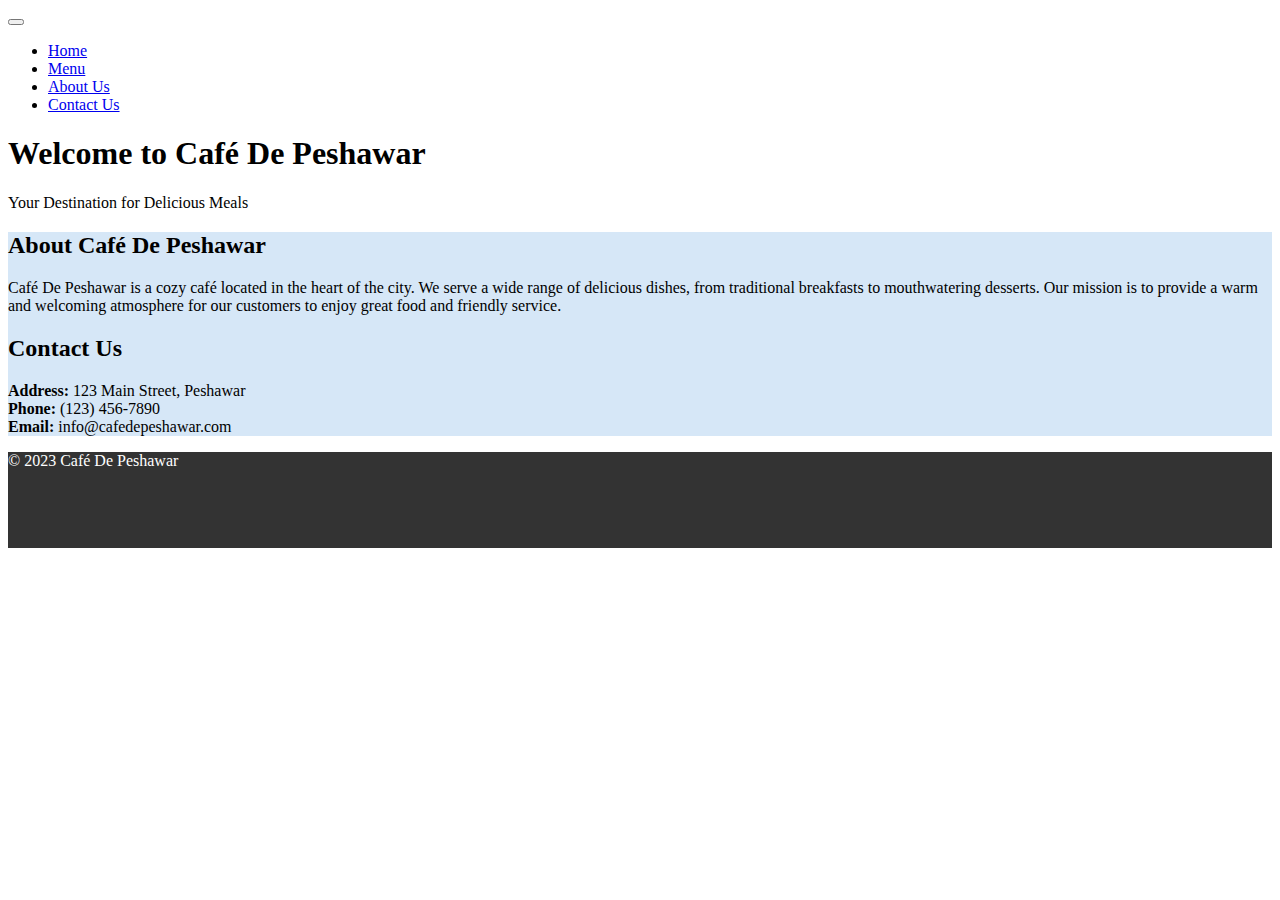
<file: index.html>
<!DOCTYPE html>
<html lang="en">
  <head>
    <meta charset="UTF-8" />
    <meta name="viewport" content="width=device-width, initial-scale=1.0" />
    <title>Café De Peshawar</title>
    <link rel="stylesheet" href="style.css" />
    <link
      href="https://cdn.jsdelivr.net/npm/bootstrap@5.3.2/dist/css/bootstrap.min.css"
      rel="stylesheet"
      integrity="sha384-T3c6CoIi6uLrA9TneNEoa7RxnatzjcDSCmG1MXxSR1GAsXEV/Dwwykc2MPK8M2HN"
      crossorigin="anonymous"
    />
    <link rel="preconnect" href="https://fonts.googleapis.com">
<link rel="preconnect" href="https://fonts.gstatic.com" crossorigin>
<link href="https://fonts.googleapis.com/css2?family=Wellfleet&display=swap" rel="stylesheet">
  </head>
  <body>

    <nav
      class="navbar navbar-expand-lg navbar-dark bg-dark"
      data-bs-theme="dark"
    >
      <div class="container-fluid text-light">
        <button
          class="navbar-toggler"
          type="button"
          data-bs-toggle="collapse"
          data-bs-target="#navbarSupportedContent"
          aria-controls="navbarSupportedContent"
          aria-expanded="false"
          aria-label="Toggle navigation"
        >
          <span class="navbar-toggler-icon"></span>
        </button>
        <div
          class="collapse navbar-collapse justify-content-evenly"
          id="navbarSupportedContent"
        >
          <ul class="navbar-nav mb-2 mb-lg-0">
            <li class="nav-item mx-4">
              <a class="nav-link active" href="index.html">Home</a>
            </li>
            <li class="nav-item mx-4">
              <a class="nav-link" href="menu.html">Menu</a>
            </li>
            <li class="nav-item">
              <a class="nav-link mx-4" href="about.html">About Us</a>
            </li>
            <li class="nav-item">
              <a class="nav-link mx-4" href="contact.html">Contact Us</a>
            </li>
          </ul>
        </div>
      </div>
    </nav>

    <!-- Main Content (Homepage) -->
    <header class=" py-3 container-fluid text-center welcome">
      <div class="container-fluid ">
        <h1>Welcome to Café De Peshawar</h1>
        <p>Your Destination for Delicious Meals</p>
      </div>
    </header>
    
    <!-- About Café Section -->
    <div class="container-fluid about">
    <section class="py-5 container-fluid text-center">
      <h2 class="px-1">About Café De Peshawar</h2>
      <p>
        Café De Peshawar is a cozy café located in the heart of the city. We
        serve a wide range of delicious dishes, from traditional breakfasts to
        mouthwatering desserts. Our mission is to provide a warm and welcoming
        atmosphere for our customers to enjoy great food and friendly service.
      </p>
    </section>

    <!-- Contact Information -->
    <section  id="contact" class="py-3 container-fluid text-center">
      <h2>Contact Us</h2>
      <p>
        <strong>Address:</strong> 123 Main Street, Peshawar<br />
        <strong>Phone:</strong> (123) 456-7890<br />
        <strong>Email:</strong> info@cafedepeshawar.com
      </p>
    </section>
    </div>

    <!-- Footer -->
    <footer class="py-5 container-fluid text-center">
      <p>&copy; 2023 Café De Peshawar</p>
    </footer>
    <script
      src="https://cdn.jsdelivr.net/npm/bootstrap@5.3.2/dist/js/bootstrap.bundle.min.js"
      integrity="sha384-C6RzsynM9kWDrMNeT87bh95OGNyZPhcTNXj1NW7RuBCsyN/o0jlpcV8Qyq46cDfL"
      crossorigin="anonymous"
    ></script>
  </body>
</html>
</file>
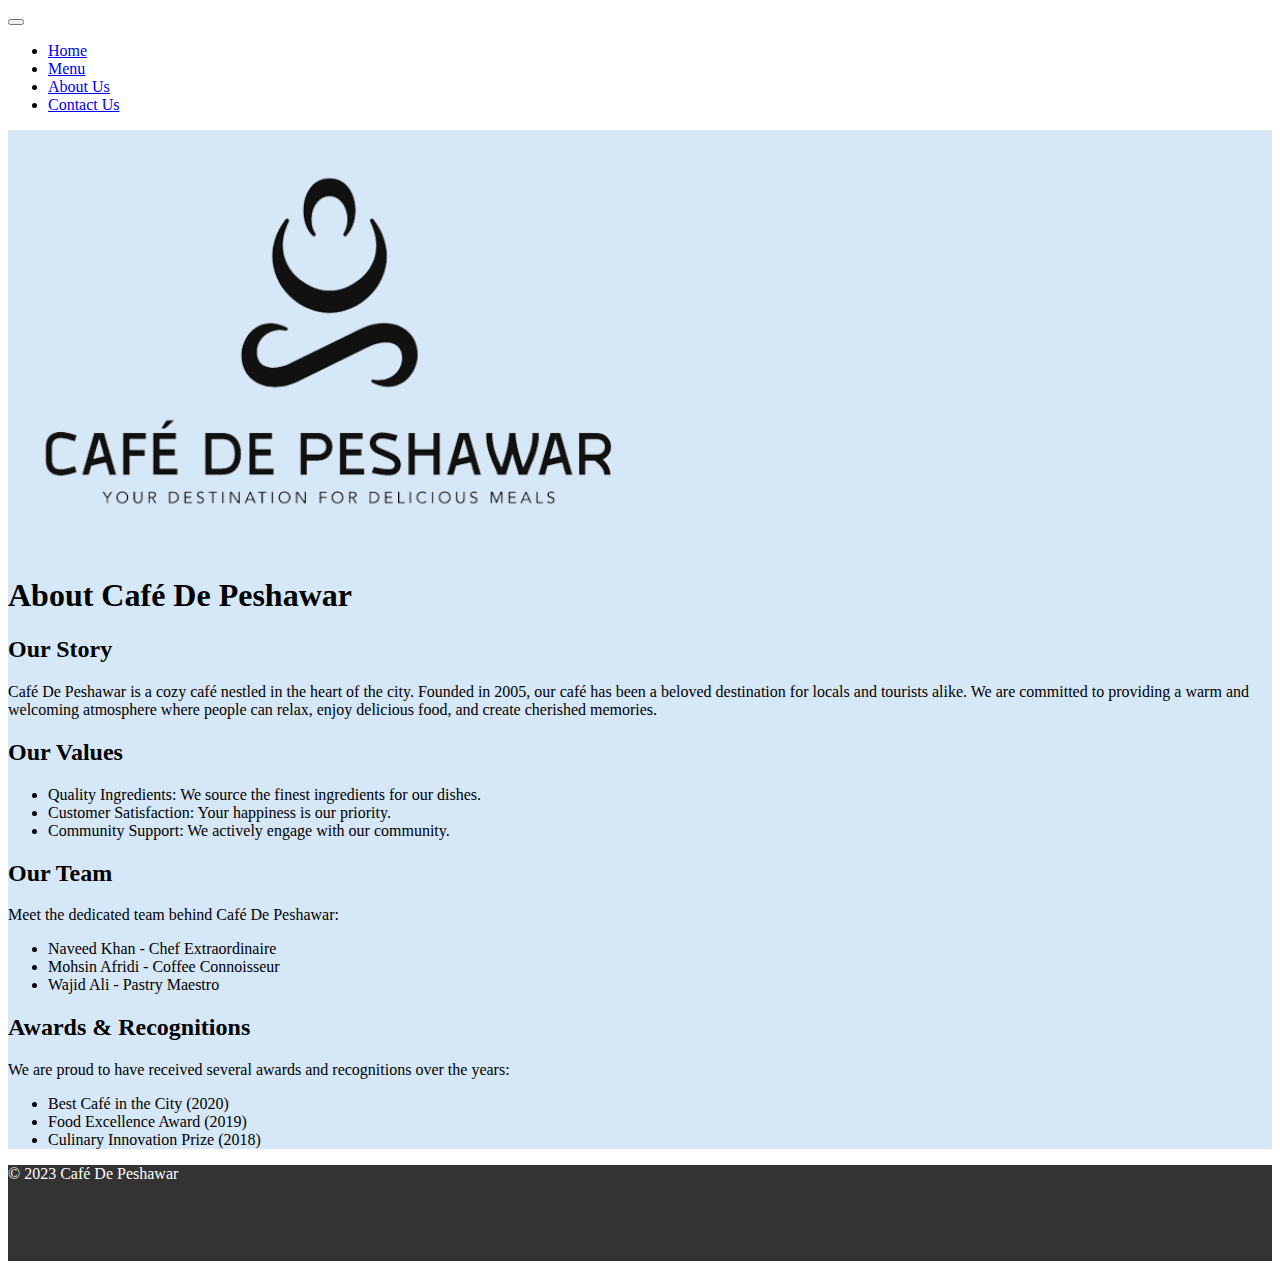
<file: about.html>
<!DOCTYPE html>
<html lang="en">
  <head>
    <meta charset="UTF-8" />
    <meta name="viewport" content="width=device-width, initial-scale=1.0" />
    <title>About Café De Peshawar</title>
    <link rel="stylesheet" href="style.css" />
    <link
      href="https://cdn.jsdelivr.net/npm/bootstrap@5.3.2/dist/css/bootstrap.min.css"
      rel="stylesheet"
      integrity="sha384-T3c6CoIi6uLrA9TneNEoa7RxnatzjcDSCmG1MXxSR1GAsXEV/Dwwykc2MPK8M2HN"
      crossorigin="anonymous"
    />
    <link rel="preconnect" href="https://fonts.googleapis.com" />
    <link rel="preconnect" href="https://fonts.gstatic.com" crossorigin />
    <link
      href="https://fonts.googleapis.com/css2?family=Wellfleet&display=swap"
      rel="stylesheet"
    />
  </head>
  <body>
    <!-- Navigation Menu -->
    <nav
      class="navbar navbar-expand-lg navbar-dark bg-dark"
      data-bs-theme="dark"
    >
      <div class="container-fluid text-light">
        <button
          class="navbar-toggler"
          type="button"
          data-bs-toggle="collapse"
          data-bs-target="#navbarSupportedContent"
          aria-controls="navbarSupportedContent"
          aria-expanded="false"
          aria-label="Toggle navigation"
        >
          <span class="navbar-toggler-icon"></span>
        </button>
        <div
          class="collapse navbar-collapse justify-content-evenly"
          id="navbarSupportedContent"
        >
          <ul class="navbar-nav mb-2 mb-lg-0">
            <li class="nav-item mx-4">
              <a class="nav-link active" href="index.html">Home</a>
            </li>
            <li class="nav-item mx-4">
              <a class="nav-link" href="menu.html">Menu</a>
            </li>
            <li class="nav-item">
              <a class="nav-link mx-4" href="about.html">About Us</a>
            </li>
            <li class="nav-item">
              <a class="nav-link mx-4" href="contact.html">Contact Us</a>
            </li>
          </ul>
        </div>
      </div>
    </nav>

    <!-- Café Image -->
    <div class="container-fluid about">
        <div class="container d-flex justify-content-evenly">
        <img
            src="cafe_logo_2-removebg-preview.png"
            alt="Café De Peshawar"
            class="cafe-image img-fluid"
            width="50%"
            height="20%"
        />
        </div>
        <!-- About Café De Peshawar -->
    
      <header class="py-5 container-fluid text-center">
        <h1>About Café De Peshawar</h1>
      </header>

      <!-- Café Description -->
      <section class="py-5 container-fluid text-center">
        <h2>Our Story</h2>
        <p>
          Café De Peshawar is a cozy café nestled in the heart of the city.
          Founded in 2005, our café has been a beloved destination for locals
          and tourists alike. We are committed to providing a warm and welcoming
          atmosphere where people can relax, enjoy delicious food, and create
          cherished memories.
        </p>
      </section>

      <!-- Café Values -->
      <section class="py-5 container-fluid text-center">
        <h2>Our Values</h2>
        <ul class="list-group">
          <li class="list-group-item">
            Quality Ingredients: We source the finest ingredients for our
            dishes.
          </li>
          <li class="list-group-item">
            Customer Satisfaction: Your happiness is our priority.
          </li>
          <li class="list-group-item">
            Community Support: We actively engage with our community.
          </li>
        </ul>
      </section>

      <!-- Café Team -->
      <section class="py-5 container-fluid text-center">
        <h2>Our Team</h2>
        <p>Meet the dedicated team behind Café De Peshawar:</p>
        <ul class="list-group">
          <li class="list-group-item ">Naveed Khan - Chef Extraordinaire</li>
          <li class="list-group-item ">Mohsin Afridi - Coffee Connoisseur</li>
          <li class="list-group-item ">Wajid Ali - Pastry Maestro</li>
        </ul>
      </section>

      <!-- Café Awards -->
      <section class="py-5 container-fluid text-center">
        <h2>Awards & Recognitions</h2>
        <p>
          We are proud to have received several awards and recognitions over the
          years:
        </p>
        <ul class="list-group">
          <li class="list-group-item ">Best Café in the City (2020)</li>
          <li class="list-group-item ">Food Excellence Award (2019)</li>
          <li class="list-group-item">Culinary Innovation Prize (2018)</li>
        </ul>
      </section>
    </div>
    <!-- Footer -->
    <footer class="py-5 container-fluid text-center">
      <p>&copy; 2023 Café De Peshawar</p>
    </footer>
    <script
      src="https://cdn.jsdelivr.net/npm/bootstrap@5.3.2/dist/js/bootstrap.bundle.min.js"
      integrity="sha384-C6RzsynM9kWDrMNeT87bh95OGNyZPhcTNXj1NW7RuBCsyN/o0jlpcV8Qyq46cDfL"
      crossorigin="anonymous"
    ></script>
  </body>
</html>
</file>
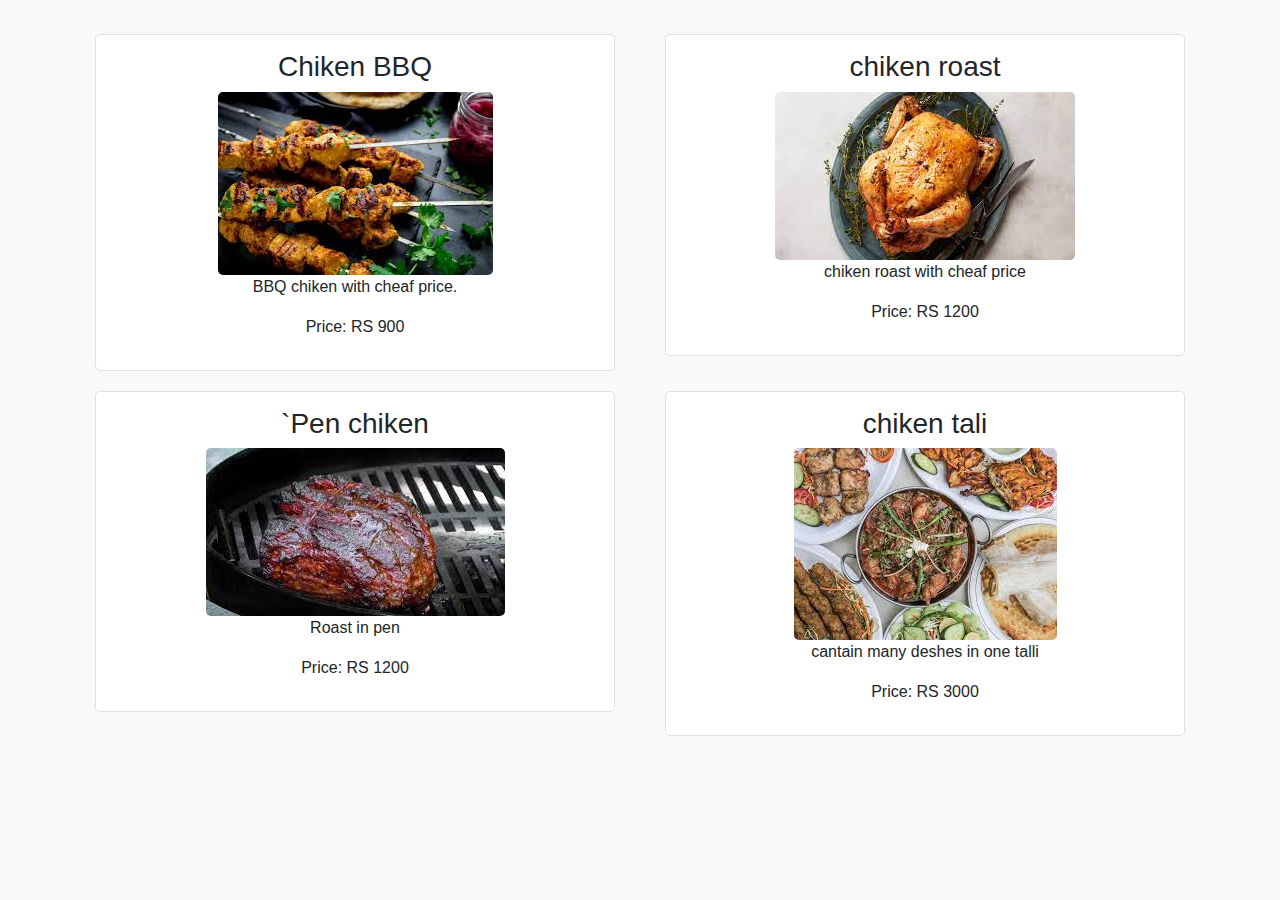
<file: menu.html>
<!DOCTYPE html>
<html lang="en">
<head>
    <meta charset="UTF-8">
    <meta name="viewport" content="width=device-width, initial-scale=1, shrink-to-fit=no">
    <title>Restaurant Menu</title>
    <link rel="stylesheet" href="https://stackpath.bootstrapcdn.com/bootstrap/4.5.2/css/bootstrap.min.css">
    <style>
        /* Add your inline CSS styles here */
        body {
            background-color: #f8f9fa;
        }

        .menu-item {
            border: 1px solid #dee2e6;
            border-radius: 5px;
            margin: 10px;
            padding: 15px;
            text-align: center;
            background-color: #fff;
        }

        .menu-image {
            max-width: 100%;
            height: auto;
            border-radius: 5px;
        }
    </style>
</head>
<body>

<div class="container mt-4">
    <div class="row">
        <!-- Menu Item 1 -->
        <div class="col-md-6">
            <div class="menu-item">
                <h3>Chiken BBQ</h3>
                <img src="menu4.jpg" alt="Menu Item 1" class="menu-image">
                <p>BBQ chiken with cheaf price.</p>
                <p>Price: RS 900</p>
            </div>
        </div>

        <!-- Menu Item 2 -->
        <div class="col-md-6">
            <div class="menu-item">
                <h3>chiken roast</h3>
                <img src="menu2.jpg" alt="Menu Item 2" class="menu-image">
                <p>chiken roast  with cheaf price</p>
                <p>Price: RS 1200</p>
            </div>
        </div>
        <div class="col-md-6">
            <div class="menu-item">
                <h3>`Pen chiken</h3>
                <img src="menu1.jpg" alt="Menu Item 2" class="menu-image">
                <p>Roast in pen </p>
                <p>Price: RS 1200</p>
            </div>
        </div>
        <div class="col-md-6">
            <div class="menu-item">
                <h3>chiken tali</h3>
                <img src="menu3.jpg" alt="Menu Item 2" class="menu-image">
                <p>cantain many deshes in one talli</p>
                <p>Price: RS 3000</p>
            </div>
        </div>
    </div>
</div>

<script src="https://code.jquery.com/jquery-3.5.1.slim.min.js"></script>
<script src="https://cdn.jsdelivr.net/npm/@popperjs/core@2.10.2/dist/umd/popper.min.js"></script>
<script src="https://stackpath.bootstrapcdn.com/bootstrap/4.5.2/js/bootstrap.min.js"></script>

</body>
</html>
</file>
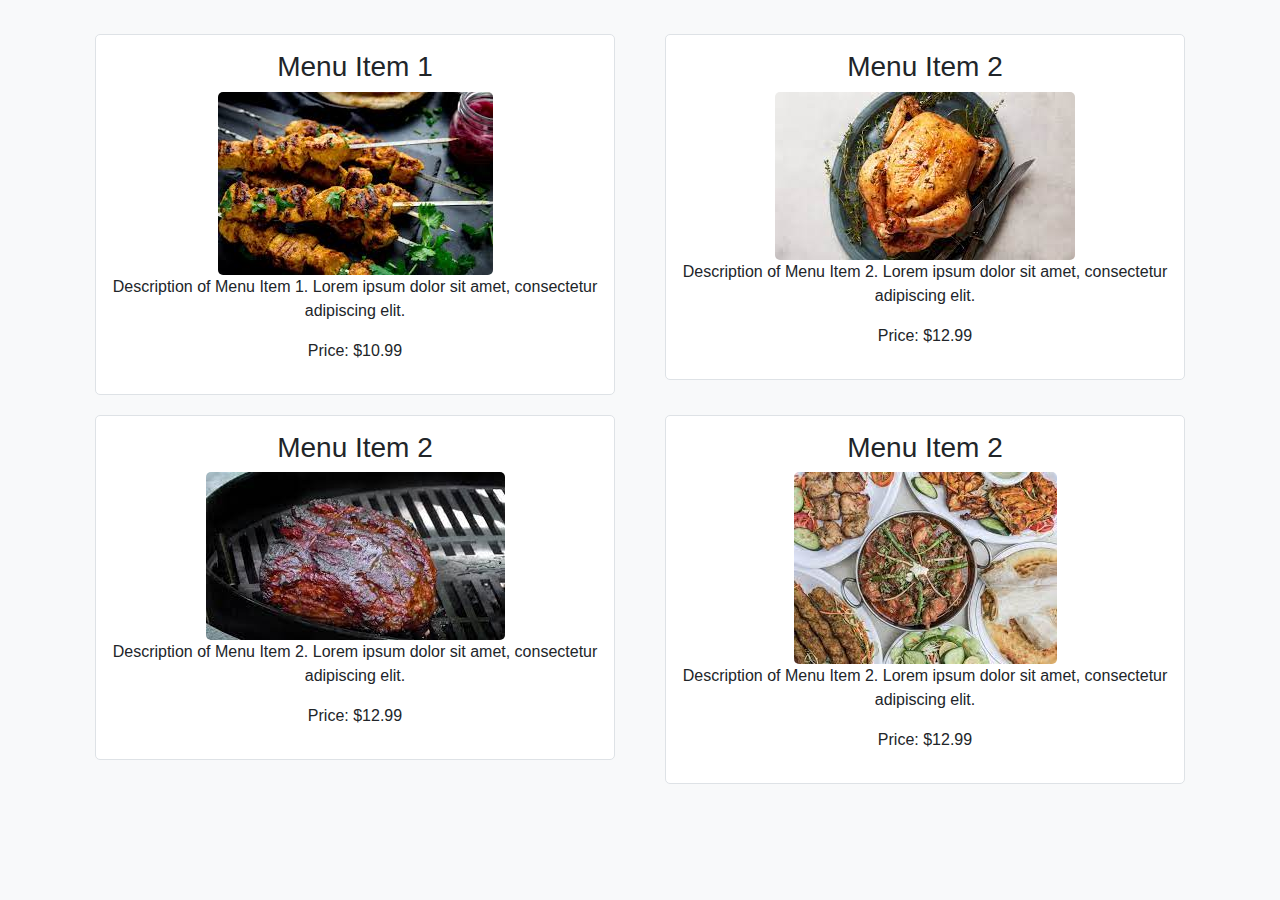
<file: tetf.html>
<!DOCTYPE html>
<html lang="en">
<head>
    <meta charset="UTF-8">
    <meta name="viewport" content="width=device-width, initial-scale=1, shrink-to-fit=no">
    <title>Restaurant Menu</title>
    <link rel="stylesheet" href="https://stackpath.bootstrapcdn.com/bootstrap/4.5.2/css/bootstrap.min.css">
    <style>
        /* Add your inline CSS styles here */
        body {
            background-color: #f8f9fa;
        }

        .menu-item {
            border: 1px solid #dee2e6;
            border-radius: 5px;
            margin: 10px;
            padding: 15px;
            text-align: center;
            background-color: #fff;
        }

        .menu-image {
            max-width: 100%;
            height: auto;
            border-radius: 5px;
        }
    </style>
</head>
<body>

<div class="container mt-4">
    <div class="row">
        <!-- Menu Item 1 -->
        <div class="col-md-6">
            <div class="menu-item">
                <h3>Menu Item 1</h3>
                <img src="menu4.jpg" alt="Menu Item 1" class="menu-image">
                <p>Description of Menu Item 1. Lorem ipsum dolor sit amet, consectetur adipiscing elit.</p>
                <p>Price: $10.99</p>
            </div>
        </div>

        <!-- Menu Item 2 -->
        <div class="col-md-6">
            <div class="menu-item">
                <h3>Menu Item 2</h3>
                <img src="menu2.jpg" alt="Menu Item 2" class="menu-image">
                <p>Description of Menu Item 2. Lorem ipsum dolor sit amet, consectetur adipiscing elit.</p>
                <p>Price: $12.99</p>
            </div>
        </div>
        <div class="col-md-6">
            <div class="menu-item">
                <h3>Menu Item 2</h3>
                <img src="menu1.jpg" alt="Menu Item 2" class="menu-image">
                <p>Description of Menu Item 2. Lorem ipsum dolor sit amet, consectetur adipiscing elit.</p>
                <p>Price: $12.99</p>
            </div>
        </div>
        <div class="col-md-6">
            <div class="menu-item">
                <h3>Menu Item 2</h3>
                <img src="menu3.jpg" alt="Menu Item 2" class="menu-image">
                <p>Description of Menu Item 2. Lorem ipsum dolor sit amet, consectetur adipiscing elit.</p>
                <p>Price: $12.99</p>
            </div>
        </div>
    </div>
</div>

<script src="https://code.jquery.com/jquery-3.5.1.slim.min.js"></script>
<script src="https://cdn.jsdelivr.net/npm/@popperjs/core@2.10.2/dist/umd/popper.min.js"></script>
<script src="https://stackpath.bootstrapcdn.com/bootstrap/4.5.2/js/bootstrap.min.js"></script>

</body>
</html>
</file>
<file: style.css>
footer {
  background-color: #333;
  color: white;
  height: 6rem;
}

.about {
  background-color: #d6e7f7;
}

.about li {
  background-color: #d6e7f7;
}

.menu-category li, .contact li {
  list-style: none;
}

.contact-us h1 {
  font-size: 3rem;
}

.contact-form h2 {
  font-size: 1.2rem;
}
/*# sourceMappingURL=style.css.map */
</file>
